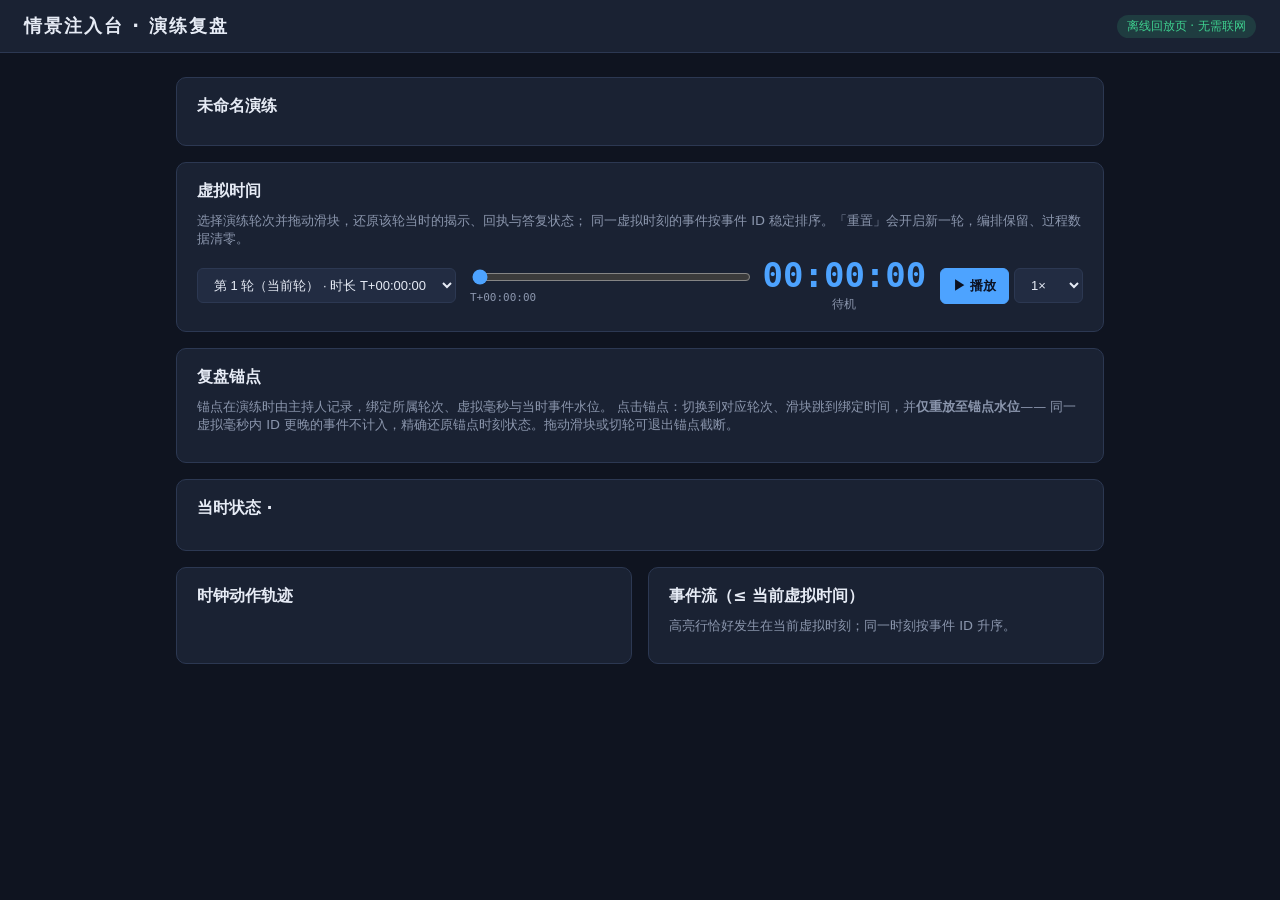
<file: app/static/replay_template.html>
<!DOCTYPE html>
<html lang="zh-CN">
<head>
<meta charset="UTF-8">
<meta name="viewport" content="width=device-width, initial-scale=1.0">
<title>演练复盘 · 离线回放</title>
<style>
  :root {
    --bg:#0f1420; --panel:#1a2233; --panel-2:#222c42; --text:#e6ebf5; --muted:#8b96ad;
    --accent:#4da3ff; --green:#3ecf8e; --amber:#f5b942; --red:#ef5b6b; --border:#2c3852;
  }
  * { box-sizing: border-box; }
  body { margin:0; font-family:"PingFang SC","Microsoft YaHei",system-ui,sans-serif;
         background:var(--bg); color:var(--text); min-height:100vh; }
  .topbar { display:flex; align-items:center; justify-content:space-between; gap:12px;
            padding:14px 24px; border-bottom:1px solid var(--border); background:var(--panel);
            flex-wrap:wrap; }
  .topbar h1 { font-size:18px; margin:0; letter-spacing:2px; }
  .offline { font-size:12px; color:var(--green); background:rgba(62,207,142,.15);
             padding:3px 10px; border-radius:999px; }
  main { max-width:960px; margin:24px auto; padding:0 16px; }
  .panel { background:var(--panel); border:1px solid var(--border); border-radius:10px;
           padding:18px 20px; margin-bottom:16px; }
  .panel h2 { margin:0 0 10px; font-size:16px; }
  .panel h3 { margin:14px 0 8px; font-size:14px; color:var(--muted); }
  .hint { color:var(--muted); font-size:13px; margin:4px 0 10px; }
  .meta-grid { display:grid; grid-template-columns:repeat(auto-fit,minmax(160px,1fr));
               gap:8px 16px; font-size:13px; }
  .meta-grid div span { color:var(--muted); margin-right:6px; }

  .replay-bar { display:grid; grid-template-columns:auto 1fr auto auto; gap:14px;
                align-items:center; }
  .clock-big { font-family:ui-monospace,monospace; font-size:34px; font-weight:700;
               font-variant-numeric:tabular-nums; color:var(--accent); line-height:1;
               min-width:150px; text-align:center; }
  .clock-sub { text-align:center; font-size:12px; color:var(--muted); margin-top:4px; }
  input[type=range] { width:100%; accent-color:var(--accent); }
  select, button { background:var(--panel-2); border:1px solid var(--border); border-radius:6px;
                   color:var(--text); padding:8px 12px; font-size:13px; cursor:pointer; }
  button { font-weight:600; }
  button.primary { background:var(--accent); color:#0b1020; border-color:var(--accent); }
  .ticks { display:flex; justify-content:space-between; font-size:11px; color:var(--muted);
           margin-top:2px; font-family:ui-monospace,monospace; }

  .card-list { list-style:none; margin:0; padding:0; }
  .card-item { background:var(--panel-2); border:1px solid var(--border);
               border-left:4px solid var(--muted); border-radius:8px; padding:12px 14px;
               margin-bottom:10px; }
  .card-item.revealed { border-left-color:var(--green); }
  .card-item.pending  { opacity:.7; }
  .card-meta { display:flex; justify-content:space-between; align-items:center; gap:8px;
               font-size:12px; color:var(--muted); margin-bottom:4px; flex-wrap:wrap; }
  .card-trigger { font-family:ui-monospace,monospace; color:var(--accent); }
  .badge { padding:2px 8px; border-radius:999px; font-size:11px; white-space:nowrap; }
  .badge-revealed { background:rgba(62,207,142,.15); color:var(--green); }
  .badge-pending  { background:rgba(139,150,173,.15); color:var(--muted); }
  .badge-all    { background:rgba(77,163,255,.15); color:var(--accent); }
  .badge-target { background:rgba(245,185,66,.15); color:var(--amber); }
  .card-title { font-weight:700; margin-bottom:4px; }
  .card-content { font-size:14px; white-space:pre-wrap; }
  .sub { margin-top:8px; padding-top:8px; border-top:1px dashed var(--border); font-size:12px;
         display:flex; flex-wrap:wrap; gap:6px; align-items:center; }
  .chip { padding:2px 8px; border-radius:999px; font-size:11px; }
  .chip-ok   { background:rgba(62,207,142,.15); color:var(--green); }
  .chip-wait { background:rgba(139,150,173,.15); color:var(--muted); }
  .chip-lock { background:rgba(245,185,66,.15); color:var(--amber); }
  .gate-waiting  { color:var(--amber); }
  .gate-unlocked { color:var(--green); }
  .gate-timeout  { color:var(--red); }
  details.ans { margin-top:6px; background:var(--panel); border:1px solid var(--border);
                border-radius:6px; padding:6px 10px; font-size:12px; width:100%; }
  details.ans summary { cursor:pointer; color:var(--accent); }
  .ans-body { white-space:pre-wrap; margin:6px 0 2px; color:var(--text); }
  .ans-meta { color:var(--muted); font-size:11px; }

  table { width:100%; border-collapse:collapse; font-size:12px; }
  th, td { text-align:left; padding:6px 8px; border-bottom:1px solid var(--border);
           vertical-align:top; }
  th { color:var(--muted); font-weight:600; }
  td.mono, .mono { font-family:ui-monospace,monospace; }
  tr.at-t { background:rgba(77,163,255,.08); }
  .tag { display:inline-block; padding:1px 7px; border-radius:4px; font-size:11px;
         background:rgba(77,163,255,.15); color:var(--accent); white-space:nowrap; }
  .tag.clock,.tag.reset { background:rgba(245,185,66,.15); color:var(--amber); }
  .tag.reveal { background:rgba(62,207,142,.15); color:var(--green); }
  .tag.recv { background:rgba(139,150,173,.15); color:var(--muted); }
  .empty { color:var(--muted); font-size:13px; }
  .two-col { display:grid; grid-template-columns:1fr 1fr; gap:16px; }

  /* 复盘锚点 */
  .anchor-groups { display:flex; flex-direction:column; gap:10px; }
  .anchor-round-head { font-size:12px; color:var(--muted); margin:2px 0; }
  .anchor-list { list-style:none; margin:0; padding:0; display:flex; flex-direction:column; gap:6px; }
  .anchor-item { background:var(--panel-2); border:1px solid var(--border); border-left:4px solid var(--accent);
                 border-radius:8px; padding:8px 12px; cursor:pointer; text-align:left; width:100%;
                 color:var(--text); font-weight:400; }
  .anchor-item:hover { border-color:var(--accent); background:#26314b; }
  .anchor-item.active { border-left-color:var(--amber); border-color:var(--amber); }
  .anchor-item-head { display:flex; align-items:center; gap:8px; flex-wrap:wrap; }
  .anchor-item-title { font-weight:700; font-size:13px; flex:1; min-width:0;
                       overflow:hidden; text-overflow:ellipsis; white-space:nowrap; }
  .anchor-item-time { font-family:ui-monospace,monospace; font-size:11px; color:var(--accent); white-space:nowrap; }
  .anchor-item-note { color:var(--muted); font-size:12px; margin-top:4px; white-space:pre-wrap; }
  .anchor-item-meta { color:var(--muted); font-size:10px; margin-top:3px; font-family:ui-monospace,monospace; }
  .cap-banner { display:none; margin-top:10px; padding:7px 12px; border-radius:6px;
                background:rgba(245,185,66,.12); border:1px solid rgba(245,185,66,.4);
                color:var(--amber); font-size:12px; align-items:center; gap:10px; flex-wrap:wrap; }
  .cap-banner.on { display:flex; }
  .cap-banner button { padding:3px 10px; font-size:12px; font-weight:400; }
  @media (max-width:760px) { .two-col { grid-template-columns:1fr; }
    .replay-bar { grid-template-columns:1fr; justify-items:stretch; }
    .clock-big { min-width:0; } }
</style>
</head>
<body>
<header class="topbar">
  <h1>情景注入台 · 演练复盘</h1>
  <span class="offline">离线回放页 · 无需联网</span>
</header>

<main>
  <section class="panel">
    <h2 id="room-name">复盘包</h2>
    <div class="meta-grid" id="meta-grid"></div>
    <noscript><p class="hint">__REVIEW_DATA_SUMMARY__。启用 JavaScript 后可拖动虚拟时间回放。</p></noscript>
  </section>

  <section class="panel">
    <h2>虚拟时间</h2>
    <p class="hint">选择演练轮次并拖动滑块，还原该轮当时的揭示、回执与答复状态；
      同一虚拟时刻的事件按事件 ID 稳定排序。「重置」会开启新一轮，编排保留、过程数据清零。</p>
    <div class="replay-bar">
      <select id="round-select" title="演练轮次"></select>
      <div>
        <input id="time-slider" type="range" min="0" max="1" step="50" value="0">
        <div class="ticks"><span id="tick-start">T+00:00:00</span><span id="tick-end"></span></div>
      </div>
      <div>
        <div class="clock-big" id="clock">00:00:00</div>
        <div class="clock-sub" id="clock-sub">待机</div>
      </div>
      <div>
        <button id="btn-play" class="primary">▶ 播放</button>
        <select id="speed" title="播放速度">
          <option value="1">1×</option>
          <option value="4">4×</option>
          <option value="20">20×</option>
          <option value="60">60×</option>
        </select>
      </div>
    </div>
    <div id="cap-banner" class="cap-banner">
      <span id="cap-text"></span>
      <button id="btn-clear-cap">返回完整水位视图</button>
    </div>
  </section>

  <section class="panel" id="anchor-panel">
    <h2>复盘锚点</h2>
    <p class="hint">锚点在演练时由主持人记录，绑定所属轮次、虚拟毫秒与当时事件水位。
      点击锚点：切换到对应轮次、滑块跳到绑定时间，并<strong>仅重放至锚点水位</strong>——
      同一虚拟毫秒内 ID 更晚的事件不计入，精确还原锚点时刻状态。拖动滑块或切轮可退出锚点截断。</p>
    <div id="anchor-groups" class="anchor-groups"></div>
  </section>

  <section class="panel">
    <h2>当时状态 · <span id="state-at" class="hint"></span></h2>
    <p id="cards-empty" class="empty hidden"></p>
    <ul id="card-list" class="card-list"></ul>
  </section>

  <div class="two-col">
    <section class="panel">
      <h2>时钟动作轨迹</h2>
      <div id="clock-actions"></div>
    </section>
    <section class="panel">
      <h2>事件流（≤ 当前虚拟时间）</h2>
      <p class="hint">高亮行恰好发生在当前虚拟时刻；同一时刻按事件 ID 升序。</p>
      <div id="event-log"></div>
    </section>
  </div>
</main>

<script>
'use strict';
/* 复盘数据在导出时由服务端内联（data.json 的同一份内容，已脱敏：
   不含房间码、组加入码、观察 token）。页面零外链，file:// 直接打开即可运行。 */
window.__REVIEW_DATA__ = "__REPLAY_DATA_JSON__";

(function () {
  const D = window.__REVIEW_DATA__;
  const $ = (s) => document.querySelector(s);

  /* ---------------------------------------------------------- 工具 */
  function fmt(ms) {
    const s = Math.max(0, Math.floor(ms / 1000));
    const h = String(Math.floor(s / 3600)).padStart(2, '0');
    const m = String(Math.floor((s % 3600) / 60)).padStart(2, '0');
    const sec = String(s % 60).padStart(2, '0');
    return `${h}:${m}:${sec}`;
  }
  function wallFmt(t) {
    if (!t) return '';
    const d = new Date(t * 1000);
    const p = (n) => String(n).padStart(2, '0');
    return `${d.getFullYear()}-${p(d.getMonth() + 1)}-${p(d.getDate())} ` +
           `${p(d.getHours())}:${p(d.getMinutes())}:${p(d.getSeconds())}`;
  }
  function esc(s) {
    return String(s == null ? '' : s).replace(/[&<>"]/g,
      (c) => ({ '&': '&amp;', '<': '&lt;', '>': '&gt;', '"': '&quot;' }[c]));
  }
  const TYPE_LABEL = {
    group_added: '组建组', group_renamed: '组改名', group_removed: '组删除',
    card_added: '卡片编排', card_removed: '卡片删除', card_revealed: '卡片揭示',
    receipt_updated: '回执', answer_updated: '答复', answer_lock_updated: '答复锁定',
    gate_updated: '门槛', clock: '时钟', reset: '重置',
  };
  const TYPE_CLASS = {
    card_revealed: 'reveal', receipt_updated: 'recv', answer_updated: 'recv',
    clock: 'clock', reset: 'reset',
  };
  function eventSummary(ev) {
    const p = ev.payload || {};
    switch (ev.type) {
      case 'card_added': return `#${p.seq} ${p.title}（T+${fmt((p.trigger_seconds || 0) * 1000)}）`;
      case 'card_removed': return `卡片 #${p.id}`;
      case 'card_revealed': return `#${p.seq} ${p.title}${p.timed_out ? '（超时揭示）' : ''}`;
      case 'group_added': return `组建组：${p.name}`;
      case 'group_renamed': return `组 #${p.id} → ${p.name}`;
      case 'group_removed': return `组 #${p.id} 删除`;
      case 'receipt_updated': return `卡片 #${p.card_id} · 组 #${p.group_id} · ${p.acked ? '已收到' : '撤销'}`;
      case 'answer_updated': return `卡片 #${p.card_id} · 组 #${p.group_id} · v${p.revision}`;
      case 'answer_lock_updated': return `卡片 #${p.card_id} · ${p.answers_locked ? '锁定' : '开放'}`;
      case 'gate_updated': return `卡片 #${p.card_id} · ${p.gate ? p.gate.state : ''}`;
      case 'clock': return `${({ started: '开始', paused: '暂停', resumed: '继续' })[p.action] || p.action} → T+${fmt(p.elapsed_ms || 0)}`;
      case 'reset': return `重置，开启新一轮`;
      default: return '';
    }
  }

  /* ---------------------------------------------------------- 回放状态推导 */
  const groups = new Map();   // 持久编排：组（跨重置保留）
  const cards = new Map();    // 持久编排：卡片定义（跨重置保留）

  function groupName(id) {
    const g = groups.get(id);
    return g ? g.name : `#${id}`;
  }

  /* 截至 (round, t) 的「持久编排」：纯事件重放——应用更早轮次的全部
     增删改事件 + 当前轮 vtime <= t 的事件，按事件 ID 升序。
     编排跨重置保留（reset 不产生组/卡片事件）；卡片仅在其删除事件
     生效后消失，更早时刻仍可见；空演练（无任何编排事件）自然为空。
     capId 非 null 时再按事件 ID 截断（锚点还原：同刻更晚事件不计入）。
     事件 ID 全局单调，更早轮次的事件 ID 必然更小，统一过滤安全。 */
  function applyEntities(round, t, capId) {
    groups.clear(); cards.clear();
    D.events
      .filter((e) => (capId == null || e.id <= capId) &&
        (e.round < round || (e.round === round && e.vtime_ms <= t)))
      .sort((a, b) => a.id - b.id)
      .forEach((e) => {
        const p = e.payload || {};
        if (e.type === 'group_added') groups.set(p.id, { id: p.id, name: p.name });
        else if (e.type === 'group_renamed') {
          const g = groups.get(p.id); if (g) g.name = p.name;
        } else if (e.type === 'group_removed') groups.delete(p.id);
        else if (e.type === 'card_added') cards.set(p.id, Object.assign({ removed: false }, p));
        else if (e.type === 'card_removed') cards.delete(p.id);
      });
  }

  /* 当前轮 [0, t] 的过程状态：揭示 / 回执 / 答复（含版本轨迹）/ 锁定 / 时钟。
     capId 非 null（锚点还原）时，只消费 id <= capId 的事件——这精确还原
     锚点绑定水位：即便另一事件与锚点同一虚拟毫秒，只要 ID 更晚也不计入。 */
  function roundState(round, t, capId) {
    const evs = D.events
      .filter((e) => (capId == null || e.id <= capId) &&
        e.round === round && e.vtime_ms <= t)
      .sort((a, b) => a.id - b.id);
    const revealed = new Map();   // cardId -> card_revealed 载荷
    const receipts = new Map();   // cardId -> Map(gid -> bool)
    const answers = new Map();    // cardId -> Map(gid -> 最新版本)
    const versions = new Map();   // cardId -> Map(gid -> [版本...])
    const locks = new Map();      // cardId -> bool
    let clock = { action: null, status: 'idle', vtime_ms: 0 };
    evs.forEach((e) => {
      const p = e.payload || {};
      switch (e.type) {
        case 'card_revealed':
          revealed.set(p.id, Object.assign({ at_ms: e.vtime_ms }, p));
          locks.set(p.id, !!p.answers_locked);
          break;
        case 'receipt_updated': {
          if (!revealed.has(p.card_id)) break;
          const m = receipts.get(p.card_id) || new Map();
          m.set(p.group_id, !!p.acked);
          receipts.set(p.card_id, m);
          break;
        }
        case 'answer_updated': {
          const m = answers.get(p.card_id) || new Map();
          m.set(p.group_id, { body: p.body, revision: p.revision, updated_at: p.updated_at, at_ms: e.vtime_ms });
          answers.set(p.card_id, m);
          const vm = versions.get(p.card_id) || new Map();
          const list = vm.get(p.group_id) || [];
          list.push({ body: p.body, revision: p.revision, at_ms: e.vtime_ms, event_id: e.id });
          vm.set(p.group_id, list);
          versions.set(p.card_id, vm);
          break;
        }
        case 'answer_lock_updated':
          locks.set(p.card_id, !!p.answers_locked);
          break;
        case 'clock':
          clock = { action: p.action, status: p.status, vtime_ms: p.vtime_ms };
          break;
      }
    });
    return { revealed, receipts, answers, versions, locks, clock };
  }

  function expectedGroups(card) {
    return card.group_id == null ? [...groups.keys()].sort((a, b) => a - b) : [card.group_id];
  }

  /* 门槛状态（与服务端同口径，由当前轮回执推导） */
  function gateState(card, rs, t) {
    const g = card.gate;
    if (!g || !g.depends_on_card_id) return null;
    const selfRevealed = rs.revealed.get(card.id);
    if (selfRevealed) {
      return { state: selfRevealed.timed_out ? 'timeout' : 'unlocked', g };
    }
    // 未揭示：以前置卡当前轮的回执判断 waiting / unlocked
    const depCard = cards.get(g.depends_on_card_id);
    if (!depCard) return { state: 'waiting', g, pending: [] };
    const expected = expectedGroups(depCard);
    const acked = rs.receipts.get(depCard.id);
    const pending = expected.filter((gid) => !(acked && acked.get(gid)));
    return { state: pending.length ? 'waiting' : 'unlocked', g, pending, dep: depCard };
  }

  /* ---------------------------------------------------------- 渲染 */
  const slider = $('#time-slider');
  const roundSelect = $('#round-select');
  let curRound = 0, curT = 0, playTimer = null;
  let capAnchor = null;   // 锚点还原模式：当前绑定的锚点对象（null = 完整水位视图）

  function anchorsOf(round) {
    return (D.anchors || []).filter((a) => a.round === round)
      .sort((a, b) => a.vtime_ms - b.vtime_ms || a.id - b.id);
  }

  function rounds() { return D.rounds && D.rounds.length ? D.rounds : [{ round: 0, ended: false, end_ms: 0 }]; }

  function renderMeta() {
    $('#room-name').textContent = (D.room && D.room.name) || '未命名演练';
    const r = rounds()[curRound] || rounds()[0];
    const rows = [
      ['导出水位', `事件 #${D.high_water_event_id}`],
      ['生成时刻', wallFmt(D.generated_at)],
      ['当前查看', `第 ${curRound + 1} 轮 · T+${fmt(curT)}`],
      ['编排卡片', `${(D.orchestration.cards || []).length} 张`],
      ['已揭示（水位）', `${(D.revealed_cards || []).length} 张`],
      ['复盘锚点', `${(D.anchors || []).length} 个（本轮 ${anchorsOf(curRound).length}）`],
      ['时钟动作', `${(D.clock_actions || []).length} 个`],
    ];
    $('#meta-grid').innerHTML = rows.map(([k, v]) =>
      `<div><span>${k}</span><strong>${esc(v)}</strong></div>`).join('');
  }

  function renderRoundSelect() {
    const rs = rounds();
    roundSelect.innerHTML = '';
    rs.forEach((r) => {
      const opt = document.createElement('option');
      opt.value = String(r.round);
      opt.textContent = `第 ${r.round + 1} 轮${r.ended ? '（已重置结束）' : '（当前轮）'}` +
        ` · 时长 T+${fmt(r.end_ms || 0)}`;
      roundSelect.appendChild(opt);
    });
    roundSelect.value = String(Math.min(curRound, rs.length - 1));
    curRound = parseInt(roundSelect.value, 10);
  }

  function renderSlider() {
    const r = rounds()[curRound];
    const max = Math.max(1, r.end_ms || 0);
    slider.max = String(max);
    curT = Math.min(curT, max);
    slider.value = String(curT);
    $('#tick-end').textContent = `T+${fmt(r.end_ms || 0)}`;
  }

  function renderState() {
    // 锚点还原：所有状态推导只消费 id <= 锚点绑定水位 的事件
    const capId = capAnchor ? capAnchor.event_id : null;
    applyEntities(curRound, curT, capId);
    const rs = roundState(curRound, curT, capId);
    $('#clock').textContent = fmt(curT);
    const st = rs.clock.action === null ? '待机（本轮尚未开始）'
      : ({ started: '进行中', paused: '已暂停', resumed: '进行中' })[rs.clock.action] || rs.clock.status;
    $('#clock-sub').textContent = st;
    $('#state-at').textContent =
      `第 ${curRound + 1} 轮 · T+${fmt(curT)} / T+${fmt(rounds()[curRound].end_ms || 0)}` +
      (capAnchor ? ` · 锚点截断至事件 #${capAnchor.event_id}` : '');

    // 锚点截断横幅：明确当前为「锚点时刻精确还原」而非完整水位视图
    const banner = $('#cap-banner');
    if (capAnchor) {
      banner.classList.add('on');
      $('#cap-text').textContent =
        `⚓ 锚点「${capAnchor.title}」精确还原：第 ${curRound + 1} 轮 T+${fmt(curT)}，` +
        `仅重放事件 #${capAnchor.event_id} 及之前（同一虚拟毫秒内更晚的事件不计入）。`;
    } else {
      banner.classList.remove('on');
    }

    const list = $('#card-list');
    list.innerHTML = '';
    const all = [...cards.values()]
      .sort((a, b) => (a.trigger_seconds - b.trigger_seconds) || a.seq - b.seq);
    const visible = all; // 复盘为主持人视角：展示全部编排，未揭示卡置灰
    $('#cards-empty').classList.toggle('hidden', visible.length > 0);
    $('#cards-empty').textContent = visible.length === 0
      ? '（空演练）水位时刻没有任何参与组与卡片：本复盘包仍可正常打开与拖动。' : '';

    for (const card of visible) {
      const rev = rs.revealed.get(card.id);
      const li = document.createElement('li');
      li.className = 'card-item ' + (rev ? 'revealed' : 'pending');

      const target = card.group_id == null
        ? '<span class="badge badge-all">全员</span>'
        : `<span class="badge badge-target">仅 ${esc(groupName(card.group_id))}</span>`;
      const stateBadge = rev
        ? `<span class="badge badge-revealed">已揭示 T+${fmt(rev.at_ms)}</span>`
        : (card.trigger_seconds * 1000 <= curT
            ? '<span class="badge badge-pending">到点未揭示（门槛等待中）</span>'
            : '<span class="badge badge-pending">待触发</span>');
      li.innerHTML = `
        <div class="card-meta">
          <span><span class="card-trigger">T+${fmt(card.trigger_seconds * 1000)}</span>
            · #${card.seq} ${target}
            ${rs.locks.get(card.id) ? '<span class="chip chip-lock">🔒 答复已锁定</span>' : ''}
          </span>
          <span>${stateBadge}</span>
        </div>
        <div class="card-title">${esc(card.title)}</div>
        ${card.content ? `<div class="card-content">${esc(card.content)}</div>` : ''}`;

      const gate = gateState(card, rs, curT);
      if (gate) {
        const d = document.createElement('div');
        d.className = `sub gate-${gate.state}`;
        if (gate.state === 'waiting') {
          d.textContent = `⏳ 回执门槛：等待前置 #${gate.g.depends_on_seq} 集齐回执` +
            (gate.pending && gate.pending.length
              ? `（未回执：${gate.pending.map(groupName).map(esc).join('、')}）` : '');
        } else if (gate.state === 'unlocked') {
          d.textContent = `🔓 回执门槛已解锁（前置 #${gate.g.depends_on_seq}）`;
        } else {
          d.textContent = `⏰ 超时揭示（前置 #${gate.g.depends_on_seq} 回执未集齐）`;
        }
        li.appendChild(d);
      }

      if (rev) {
        li.appendChild(receiptBlock(card, rs));
        li.appendChild(answerBlock(card, rs));
      }
      list.appendChild(li);
    }
  }

  function receiptBlock(card, rs) {
    const box = document.createElement('div');
    box.className = 'sub';
    const expected = expectedGroups(card);
    if (!expected.length) { box.innerHTML = '<span class="empty">无参与组</span>'; return box; }
    const m = rs.receipts.get(card.id);
    const acked = expected.filter((gid) => m && m.get(gid));
    box.innerHTML = `<strong>回执 ${acked.length}/${expected.length}</strong>`;
    expected.forEach((gid) => {
      const ok = m && m.get(gid);
      const chip = document.createElement('span');
      chip.className = 'chip ' + (ok ? 'chip-ok' : 'chip-wait');
      chip.textContent = (ok ? '✓ ' : '未回执 · ') + groupName(gid);
      box.appendChild(chip);
    });
    return box;
  }

  function answerBlock(card, rs) {
    const box = document.createElement('div');
    box.className = 'sub';
    box.style.flexDirection = 'column';
    box.style.alignItems = 'stretch';
    const expected = expectedGroups(card);
    if (!expected.length) return box;
    const m = rs.answers.get(card.id);
    const submitted = expected.filter((gid) => m && m.get(gid));
    const head = document.createElement('div');
    head.innerHTML = `<strong>答复 ${submitted.length}/${expected.length}</strong>`;
    expected.forEach((gid) => {
      const a = m && m.get(gid);
      const chip = document.createElement('span');
      chip.className = 'chip ' + (a ? 'chip-ok' : 'chip-wait');
      chip.style.marginLeft = '6px';
      chip.textContent = (a ? `✓ v${a.revision} ` : '未提交 · ') + groupName(gid);
      head.appendChild(chip);
    });
    box.appendChild(head);

    const vm = rs.versions.get(card.id);
    expected.forEach((gid) => {
      const a = m && m.get(gid);
      if (!a) return;
      const det = document.createElement('details');
      det.className = 'ans';
      const list = (vm && vm.get(gid)) || [];
      det.innerHTML = `<summary>${esc(groupName(gid))} · 当前 v${a.revision}` +
        `（共 ${list.length} 个版本，点击展开版本轨迹）</summary>`;
      list.slice().reverse().forEach((v) => {
        const body = document.createElement('div');
        body.innerHTML =
          `<div class="ans-meta">v${v.revision} · T+${fmt(v.at_ms)} · 事件 #${v.event_id}</div>` +
          `<div class="ans-body">${esc(v.body) || '（空）'}</div>`;
        det.appendChild(body);
      });
      box.appendChild(det);
    });
    return box;
  }

  function renderClockActions() {
    const host = $('#clock-actions');
    const capId = capAnchor ? capAnchor.event_id : null;
    let acts = D.clock_actions || [];
    if (capId != null) acts = acts.filter((a) => a.event_id <= capId);
    if (!acts.length) { host.innerHTML = '<p class="empty">本轮演练未操作过时钟。</p>'; return; }
    const label = { started: '开始', paused: '暂停', resumed: '继续', reset: '重置' };
    host.innerHTML = `<table><thead><tr><th>轮次</th><th>动作</th><th>虚拟时间</th><th>墙钟</th></tr></thead><tbody>` +
      acts.map((a) => {
        const at = curRound === a.round && a.vtime_ms <= curT;
        return `<tr class="${at ? 'at-t' : ''}">
          <td class="mono">第${a.round + 1}轮</td>
          <td><span class="tag ${a.action === 'reset' ? 'reset' : 'clock'}">${label[a.action] || a.action}</span></td>
          <td class="mono">T+${fmt(a.vtime_ms)}</td>
          <td class="mono">${wallFmt(a.created_at)}</td></tr>`;
      }).join('') + '</tbody></table>';
  }

  function renderEventLog() {
    const host = $('#event-log');
    const capId = capAnchor ? capAnchor.event_id : null;
    const evs = D.events
      .filter((e) => (capId == null || e.id <= capId) &&
        e.round === curRound && e.vtime_ms <= curT)
      .sort((a, b) => a.vtime_ms - b.vtime_ms || a.id - b.id); // 同一时刻按事件 ID 稳定排序
    if (!evs.length) { host.innerHTML = '<p class="empty">截至该虚拟时间尚无事件。</p>'; return; }
    host.innerHTML = `<table><thead><tr><th>虚拟时间</th><th>#</th><th>类型</th><th>内容</th></tr></thead><tbody>` +
      evs.map((e) => {
        // 锚点模式下高亮该轮最后一条被重放的事件（即锚点水位边界）
        const exact = capId != null ? e.id === capId : e.vtime_ms === curT;
        return `<tr class="${exact ? 'at-t' : ''}">
          <td class="mono">T+${fmt(e.vtime_ms)}</td>
          <td class="mono">${e.id}</td>
          <td><span class="tag ${TYPE_CLASS[e.type] || ''}">${TYPE_LABEL[e.type] || e.type}</span></td>
          <td>${esc(eventSummary(e))}</td></tr>`;
      }).join('') + '</tbody></table>';
  }

  /* 复盘锚点：按轮次分组列出（只显示不晚于导出水位的锚点——data.anchors 已在服务端截断）。 */
  function renderAnchors() {
    const host = $('#anchor-groups');
    const all = D.anchors || [];
    if (!all.length) {
      host.innerHTML = '<p class="empty">本复盘包不含锚点（导出时主持人尚未记录，或记录晚于导出水位）。</p>';
      return;
    }
    host.innerHTML = '';
    const byRound = new Map();
    all.forEach((a) => {
      if (!byRound.has(a.round)) byRound.set(a.round, []);
      byRound.get(a.round).push(a);
    });
    [...byRound.keys()].sort((a, b) => a - b).forEach((rd) => {
      const wrap = document.createElement('div');
      const head = document.createElement('div');
      head.className = 'anchor-round-head';
      const meta = rounds()[rd];
      head.textContent = `第 ${rd + 1} 轮${meta && meta.ended ? '（已重置结束）' : ''}` +
        ` · ${byRound.get(rd).length} 个锚点`;
      wrap.appendChild(head);
      const ul = document.createElement('ul');
      ul.className = 'anchor-list';
      anchorsOf(rd).forEach((a) => {
        const li = document.createElement('li');
        const btn = document.createElement('button');
        btn.type = 'button';
        btn.className = 'anchor-item' +
          (capAnchor && capAnchor.id === a.id ? ' active' : '');
        btn.innerHTML =
          `<div class="anchor-item-head">` +
            `<span class="anchor-item-title">⚓ ${esc(a.title)}</span>` +
            `<span class="anchor-item-time">T+${fmt(a.vtime_ms)}</span>` +
          `</div>` +
          (a.note ? `<div class="anchor-item-note">${esc(a.note)}</div>` : '') +
          `<div class="anchor-item-meta">绑定事件水位 #${a.event_id}` +
          (a.updated_at && a.updated_at !== a.created_at ? ' · 备注已修改' : '') + `</div>`;
        btn.onclick = () => jumpToAnchor(a);
        li.appendChild(btn);
        ul.appendChild(li);
      });
      wrap.appendChild(ul);
      host.appendChild(wrap);
    });
  }

  function renderAll() {
    renderMeta();
    renderSlider();
    renderState();
    renderAnchors();
    renderClockActions();
    renderEventLog();
  }

  /* ---------------------------------------------------------- 交互 */

  /* 点击锚点：切到绑定轮次、滑块跳到绑定虚拟毫秒、状态仅重放至锚点绑定水位。
     不修改滑块 max（轮次跨度仍按导出水位）；只要不手动拖走，状态始终
     按 capId 截断，精确还原同一虚拟时刻内的状态。 */
  function jumpToAnchor(a) {
    stopPlay();
    curRound = Math.max(0, Math.min(a.round, rounds().length - 1));
    roundSelect.value = String(curRound);
    renderSlider();
    capAnchor = a;
    curT = a.vtime_ms;
    slider.value = String(curT);
    renderAll();
  }

  function clearCap() {
    if (!capAnchor) return;
    capAnchor = null;
    renderAll();
  }
  $('#btn-clear-cap').onclick = clearCap;

  roundSelect.onchange = () => {
    curRound = parseInt(roundSelect.value, 10);
    curT = rounds()[curRound].end_ms || 0; // 切轮默认定位到该轮水位时刻
    capAnchor = null;                      // 切轮退出锚点截断
    stopPlay();
    renderAll();
  };
  slider.oninput = () => { stopPlay(); capAnchor = null; curT = parseInt(slider.value, 10); renderAll(); };

  function stopPlay() {
    if (playTimer) { clearInterval(playTimer); playTimer = null; $('#btn-play').textContent = '▶ 播放'; }
  }
  $('#btn-play').onclick = () => {
    if (playTimer) { stopPlay(); return; }
    capAnchor = null;  // 播放按完整水位走一遍，退出锚点截断
    renderAnchors();
    const max = rounds()[curRound].end_ms || 0;
    if (curT >= max) curT = 0;
    $('#btn-play').textContent = '⏸ 暂停';
    let last = performance.now();
    playTimer = setInterval(() => {
      const now = performance.now();
      curT += (now - last) * parseFloat($('#speed').value);
      last = now;
      if (curT >= max) { curT = max; stopPlay(); }
      slider.value = String(curT);
      renderAll();
    }, 50);
  };

  /* ---------------------------------------------------------- 初始化 */
  curRound = rounds().length - 1;           // 默认打开最后一轮（水位所在轮）
  renderRoundSelect();
  curRound = parseInt(roundSelect.value, 10);
  curT = rounds()[curRound].end_ms || 0;    // 默认定位到导出水位时刻
  renderAll();
})();
</script>
</body>
</html>
</file>
